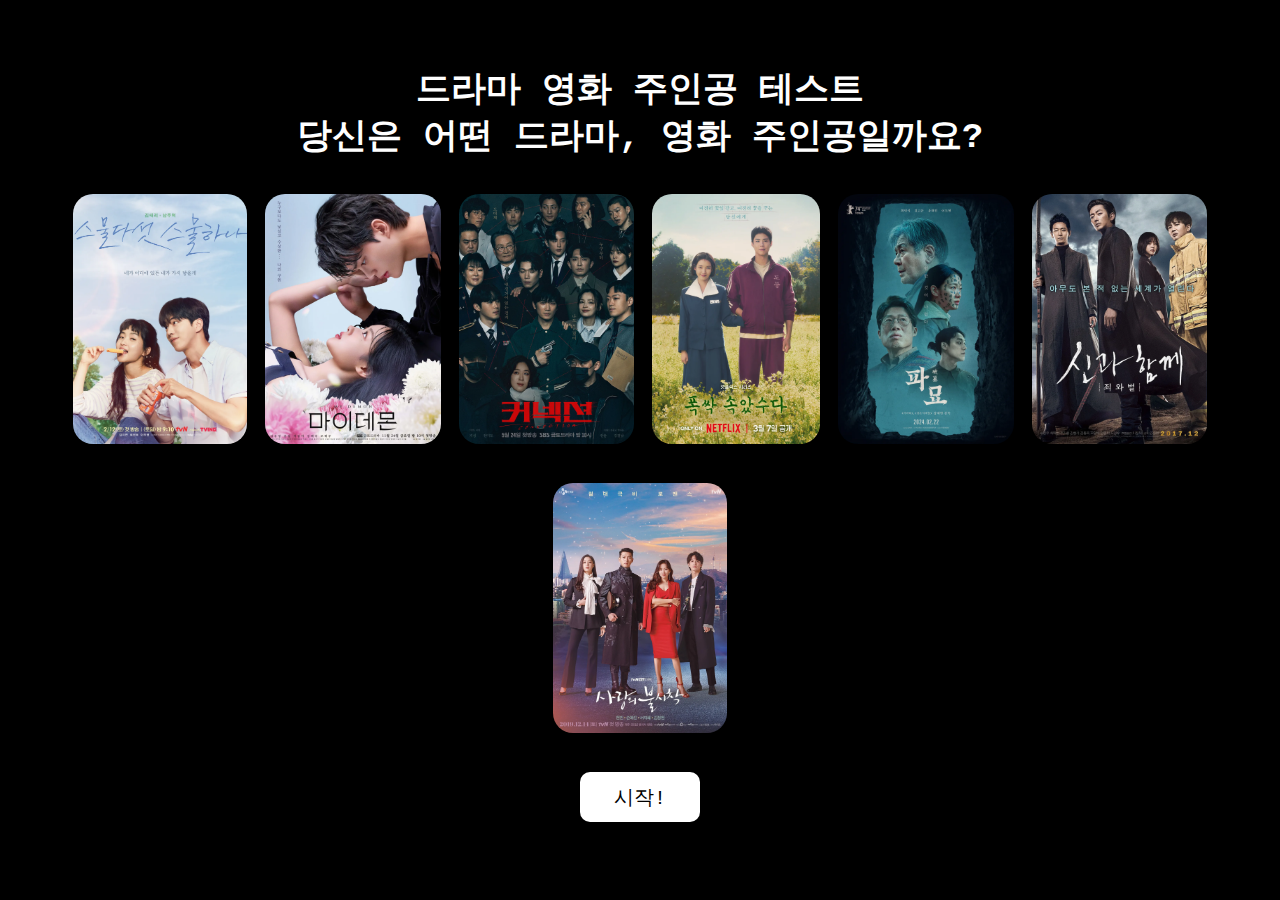
<file: index.html>
<!DOCTYPE html>
<html lang="en">

<head>
    <meta charset="UTF-8">
    <meta name="viewport" content="width=device-width, initial-scale=1.0">
    <title>나는 어떤 드라마 주인공일까?</title>
    <link rel="stylesheet" href="index.css">
    <link rel="stylesheet" href="qna.css">
    <link rel="stylesheet" href="result.css">
    <link rel="stylesheet" href="animation.css">
</head>

<body>
    <div id="intro">
        <h3>
            드라마 영화 주인공 테스트 <br>
            당신은 어떤 드라마, 영화 주인공일까요?
        </h3>
        <div>
            <img src="imgs/스물다섯,스물하나.webp" class="introImg"> <img src="imgs/마이데몬.webp" class="introImg">
            <img src="imgs/커넥션.webp" class="introImg"> <img src="imgs/폭싹.webp" class="introImg">
            <img src="imgs/파묘.webp" class="introImg"> <img src="imgs/신과함께.webp" class="introImg">
            <img src="imgs/사랑.webp" class="introImg">
        </div>

        <button class="btn" onclick="begin()">시작!</button>
    </div>

    <div id="qna">
        <div class="progress">
            <div class="progressBar"></div>
        </div>

        <div class="question"></div>
        <div class="answer"></div>
    </div>

    <div id="result">
        <h1>당신의 결과는?</h1>
        <div id="resultImg"></div>
        <div id="resultName"></div>
        <div id="resulthashtag"></div>
        <div id="resultDesc"></div>
    </div>
    <script src="data.js"></script>
    <script src="start.js"></script>
    <script src="result.js"></script>
</body>

</html>
</file>
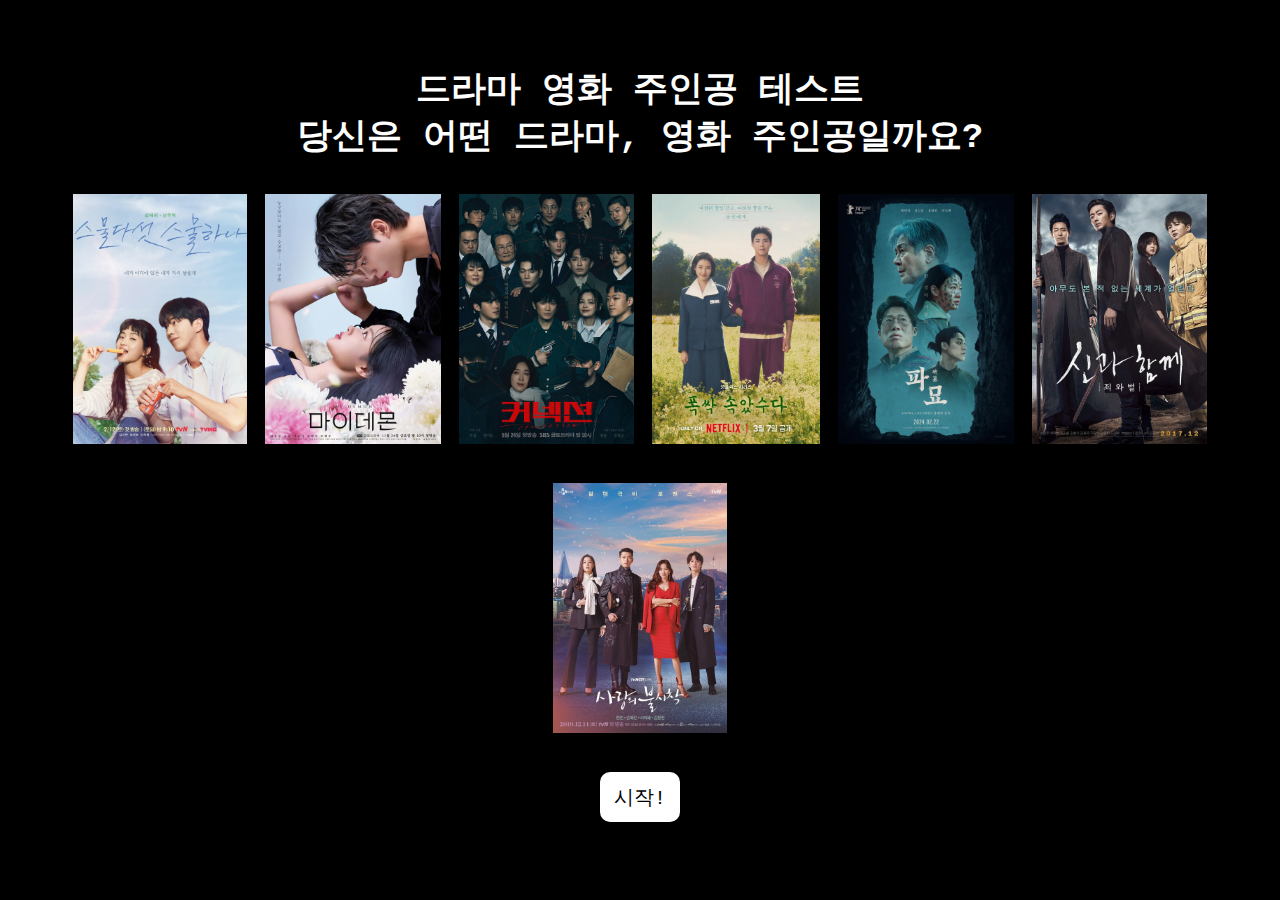
<file: main.html>
<!DOCTYPE html>
<html lang="en">
<head>
    <meta charset="UTF-8">
    <meta name="viewport" content="width=device-width, initial-scale=1.0">
    <title>Document</title>
    <link rel="stylesheet" href="main.css">
    <link rel="stylesheet" href="qna.css">
    <link rel="stylesheet" href="result.css">
    <link rel="stylesheet" href="animation.css">
</head>
<body>
    <div class="container">
        <div id="intro">
            <h3>
                드라마 영화 주인공 테스트 <br>
                당신은 어떤 드라마, 영화 주인공일까요?
            </h3>
            <div>
                <img src="imgs/스물다섯,스물하나.webp" class="introImg"> <img src="imgs/마이데몬.webp" class="introImg"> 
                <img src="imgs/커넥션.webp" class="introImg"> <img src="imgs/폭싹.webp" class="introImg"> 
                <img src="imgs/파묘.webp" class="introImg"> <img src="imgs/신과함께.webp" class="introImg"> 
                <img src="imgs/사랑.webp" class="introImg">
            </div>
            
            <button class="btn" onclick="js:begin()">시작!</button>
        </div>

        <div id="qna">
            <div id="progress-bar">
                <div id="progress"></div>
            </div>

            <div class="question"></div>
            <div class="answer"></div>
        </div>

        <div id="result">
            <h2>결과</h2>
            <p id="result-text"></p>
            <button class="btn" onclick="restartQuiz()">다시하기</button>
        </div>
        
    </div>
    <script src="main.js"></script>
    <script src="start.js"></script>
</body>
</html>
</file>
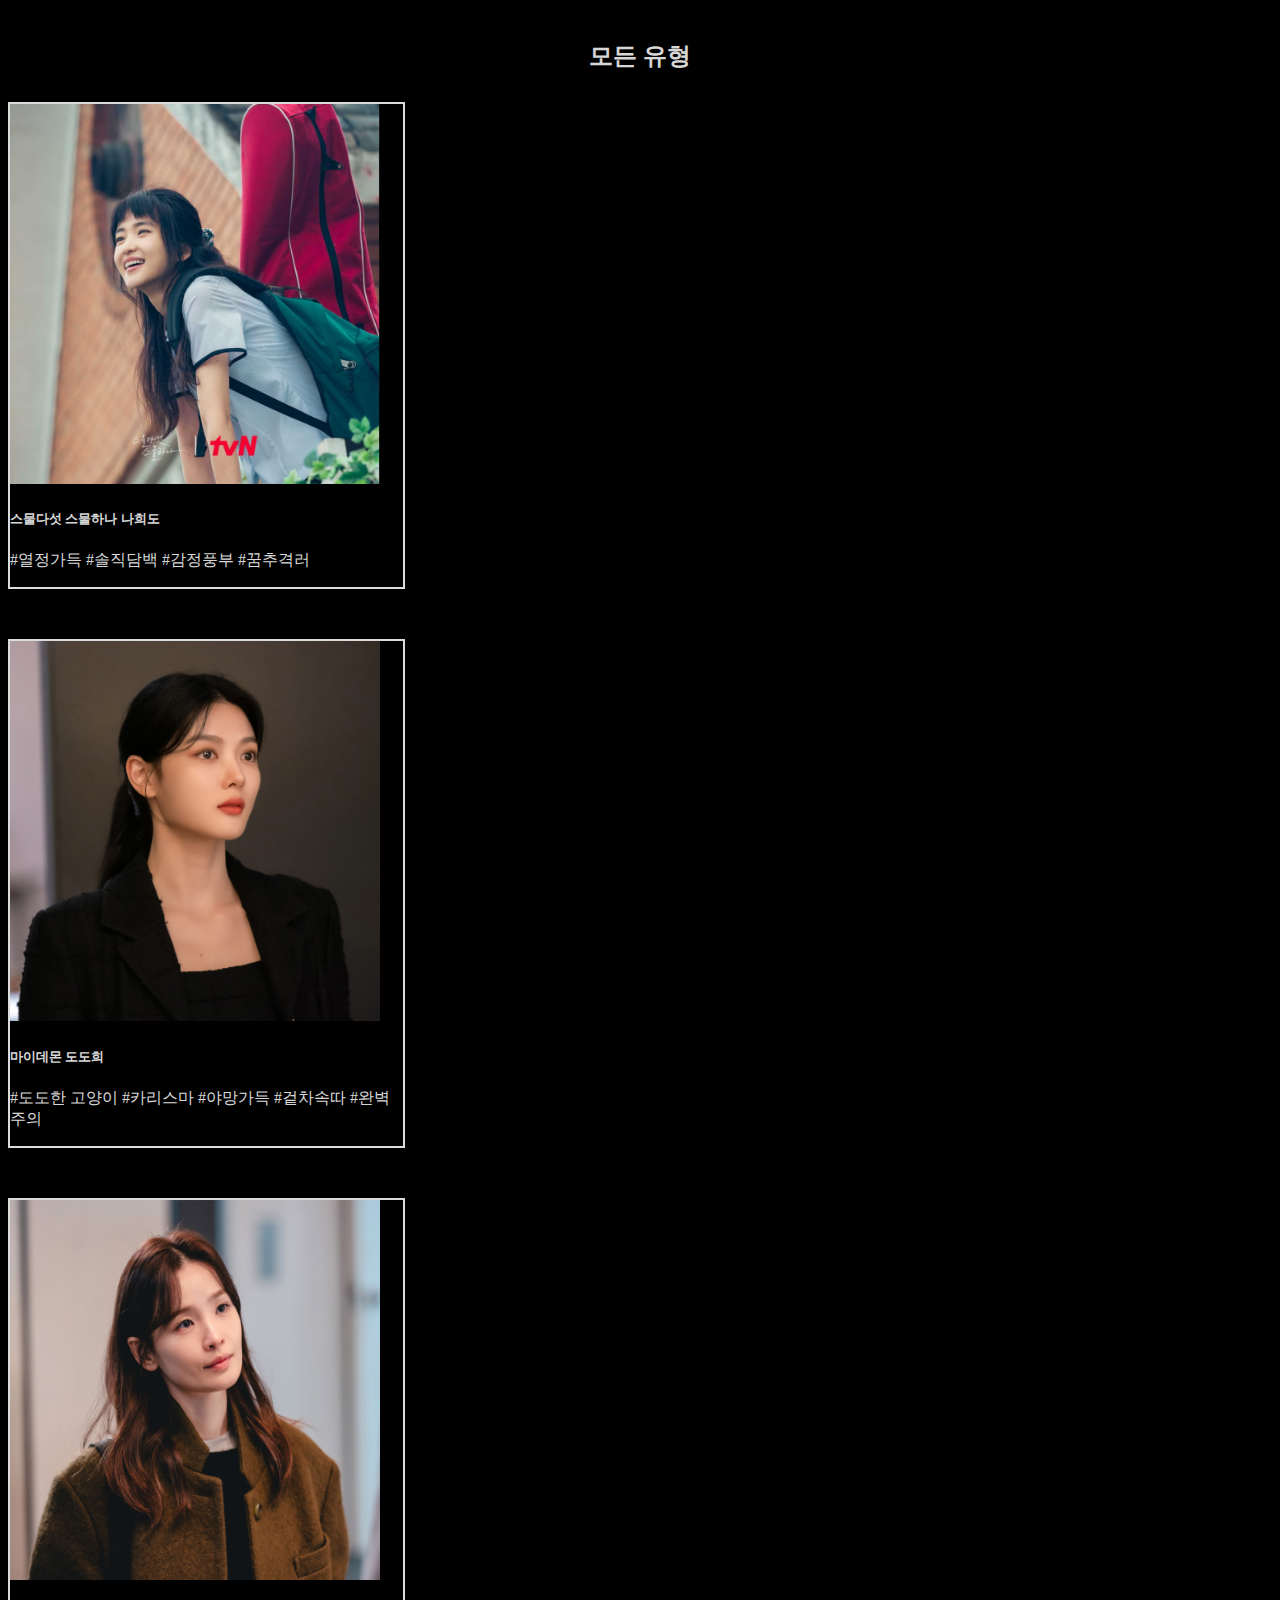
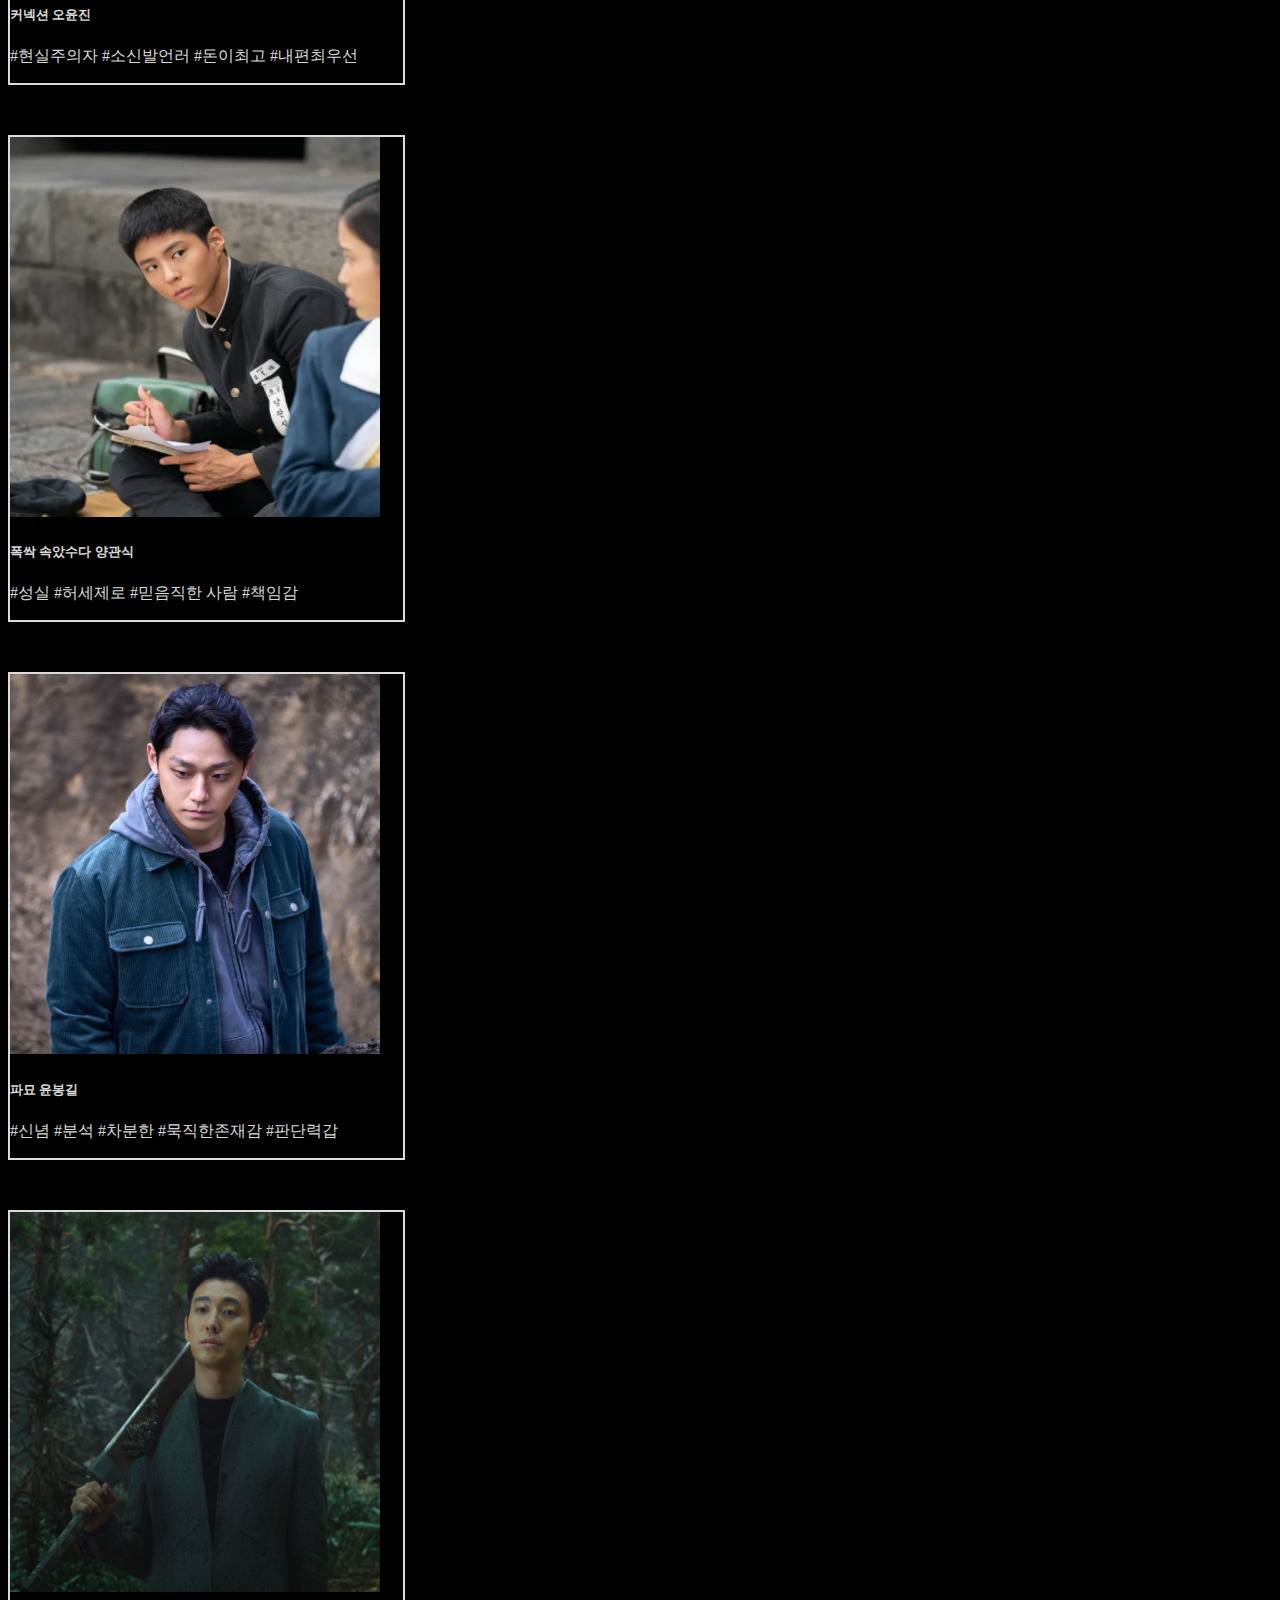
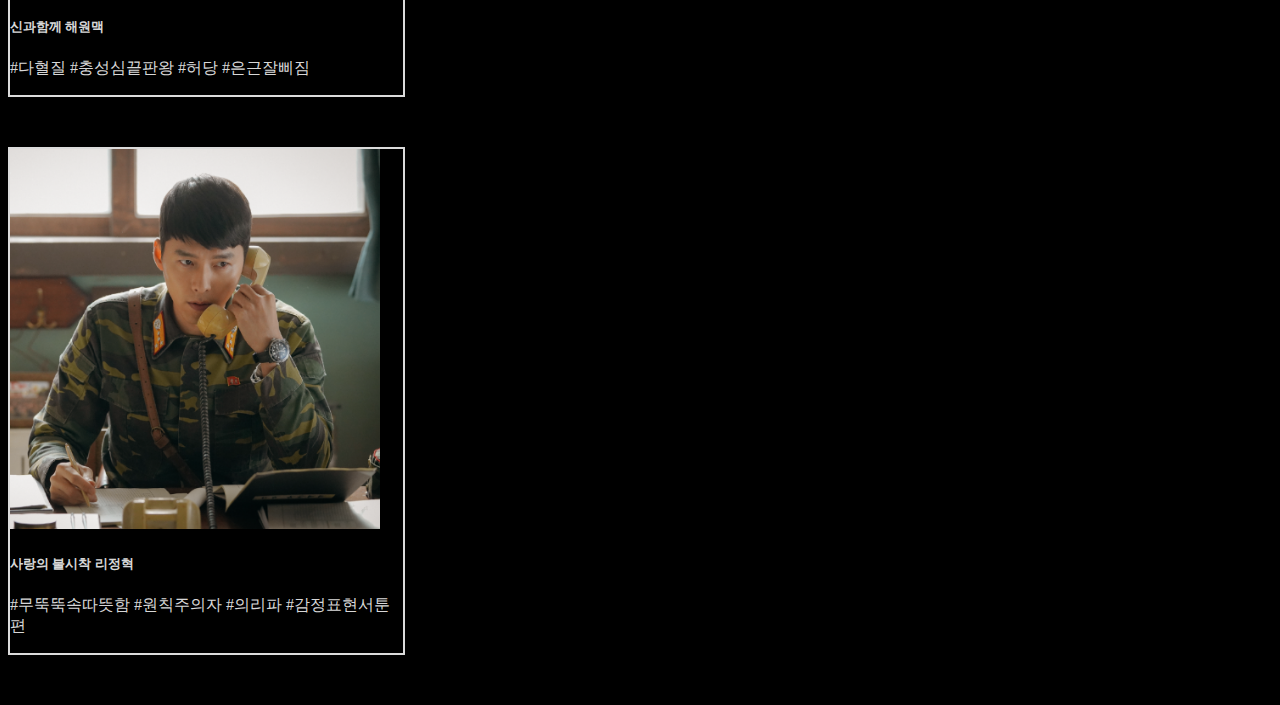
<file: type.html>
<!DOCTYPE html>
<html lang="en">

<head>
    <meta charset="UTF-8">
    <meta name="viewport" content="width=device-width, initial-scale=1.0">
    <title>Document</title>
    <link href="https://cdn.jsdelivr.net/npm/bootstrap@5.3.6/dist/css/bootstrap.min.css" rel="stylesheet" integrity="sha384-4Q6Gf2aSP4eDXB8Miphtr37CMZZQ5oXLH2yaXMJ2w8e2ZtHTl7GptT4jmndRuHDT" crossorigin="anonymous">
    <link rel="stylesheet" href="type.css">
</head>

<body>
    <h2 id="title">모든 유형</h2>
    <script src="https://cdn.jsdelivr.net/npm/bootstrap@5.3.6/dist/js/bootstrap.bundle.min.js" integrity="sha384-j1CDi7MgGQ12Z7Qab0qlWQ/Qqz24Gc6BM0thvEMVjHnfYGF0rmFCozFSxQBxwHKO" crossorigin="anonymous"></script>
    <div class="container">
        <div class="col">
            <div class="card h-100">
                <img src="./imgs/0.png" class="card-img-top" alt="나희도">
                <div class="card-body">
                    <h5 class="card-title">스물다섯 스물하나 나희도</h5>
                    <p class="card-text">#열정가득 #솔직담백 #감정풍부 #꿈추격러</p>
                </div>
            </div>
        </div>
        <div class="col">
            <div class="card h-100">
                <img src="./imgs/1.png" class="card-img-top" alt="도도희">
                <div class="card-body">
                    <h5 class="card-title">마이데몬 도도희</h5>
                    <p class="card-text">#도도한 고양이 #카리스마 #야망가득 #겉차속따 #완벽주의</p>
                </div>
            </div>
        </div>
        <div class="col">
            <div class="card h-100">
                <img src="./imgs/2.png" class="card-img-top" alt="오윤진">
                <div class="card-body">
                    <h5 class="card-title">커넥션 오윤진</h5>
                    <p class="card-text">#현실주의자 #소신발언러 #돈이최고 #내편최우선</p>
                </div>
            </div>
        </div>
        <div class="col">
            <div class="card h-100">
                <img src="./imgs/3.png" class="card-img-top" alt="양관식">
                <div class="card-body">
                    <h5 class="card-title">폭싹 속았수다 양관식</h5>
                    <p class="card-text">#성실 #허세제로 #믿음직한 사람 #책임감</p>
                </div>
            </div>
        </div>
        <div class="col">
            <div class="card h-100">
                <img src="./imgs/4.png" class="card-img-top" alt="윤봉길">
                <div class="card-body">
                    <h5 class="card-title">파묘 윤봉길</h5>
                    <p class="card-text">#신념 #분석 #차분한 #묵직한존재감 #판단력갑</p>
                </div>
            </div>
        </div>
        <div class="col">
            <div class="card h-100">
                <img src="./imgs/5.png" class="card-img-top" alt="해원맥">
                <div class="card-body">
                    <h5 class="card-title">신과함께 해원맥</h5>
                    <p class="card-text">#다혈질 #충성심끝판왕 #허당 #은근잘삐짐</p>
                </div>
            </div>
        </div>
        <div class="col">
            <div class="card h-100">
                <img src="./imgs/6.png" class="card-img-top" alt="리정혁">
                <div class="card-body">
                    <h5 class="card-title">사랑의 불시착 리정혁</h5>
                    <p class="card-text">#무뚝뚝속따뜻함 #원칙주의자 #의리파 #감정표현서툰편</p>
                </div>
            </div>
        </div>
    </div>
</body>

</html>
</file>
<file: index.css>
body{
    background-color:black;
    color: #FFFFFF;
    margin: 0;
    padding: 0;
    display: flex;
    justify-content: center;
    align-items: center;
}
#intro{
    padding: 30px;
    text-align: center;
    font-family: 'Courier New', Courier, monospace;
    font-size: 30px;
}
.btn{
    font-family: 'Courier New', Courier, monospace;
    font-size: 20px;
    width: 120px;
    height: 50px;
    border-radius: 10px;
    border: none;
    color: black;
    background-color: #FFFFFF;
}
.introImg{
    height: 250px;
    margin-bottom: 30px;
    border-radius: 20px;
}
</file>
<file: qna.css>
#qna{
    display: none;
    font-size: 30px;
    text-align: center;
    margin: 0 auto;
    position: fixed;
    top: 160px;
    z-index: 999 /* 프로그레스 바보다 아래에 오도록 z-index를 설정합니다. */
} 
.answerList{
    margin: 0 auto;
    margin-top: 20px;
    margin-bottom: 25px;
    background-color: whitesmoke;
    border-radius: 7px;
    display: block;
    width: 70%;
    height: 70px;
    border: 0px;
    font-size: 20px;
}
.answerList:hover, .answerList:focus{
    background-color: #1d2d44;
    color: whitesmoke;
}
.progress{
    height: 20px;
    width: 600px;
    border-radius: 20px;
    background-color: white;
    /* margin-top: 10px;
    margin-bottom: 20px;
    margin-left: 70px; */

    position: fixed;
    top: 100px; /* 상단에서 30px 떨어진 위치에 배치합니다. */
    left: 50%; /* 가로 중앙에 배치하기 위해 50%로 설정합니다. */
    transform: translateX(-50%); /* 정확히 중앙에 오도록 자신의 너비의 절반만큼 왼쪽으로 이동시킵니다. */
}
.progressBar{
    height: 100%;
    background-color: #1d2d44;
    border-radius: 20px;
}
</file>
<file: result.css>
#result{
    display: none;
}
</file>
<file: animation.css>
@keyframes fadeIn {
    from {opacity: 0;} /*투명도*/
    to{opacity: 1;}
}
@keyframes fadeOut {
    from {opacity: 1;}
    to{opacity: 0;}
}

@-webkit-keyframes fadeIn {
    from {opacity: 0;} /*투명도*/
    to{opacity: 1;}
}
@-webkit-keyframes fadeOut {
    from {opacity: 1;}
    to{opacity: 0;}
}
</file>
<file: main.css>
body{
    background-color:black;
    color: #FFFFFF;
    margin: 0;
    padding: 0;
    display: flex;
    justify-content: center;
    align-items: center;
}
#intro{
    padding: 30px;
    text-align: center;
    font-family: 'Courier New', Courier, monospace;
    font-size: 30px;
}
.btn{
    font-family: 'Courier New', Courier, monospace;
    font-size: 20px;
    width: 80px;
    height: 50px;
    border-radius: 10px;
    border: none;
    color: black;
    background-color: #FFFFFF;
}
.introImg{
    height: 250px;
    margin-bottom: 30px;
}
</file>
<file: type.css>
body{
    background-color: black;
    color: rgba(255, 255, 255, 0.86);
}
h2{
    margin-top: 40px;
    margin-bottom: 30px;
    text-align: center;
}
.container{
    width: 397px;
}
.card{
    background-color: black;
    color: rgba(255, 255, 255, 0.86);
    border: 2px solid;
    margin-bottom: 50px;
}
.card-img-top{
    width: 370px;
    height: 380px;
}
</file>
